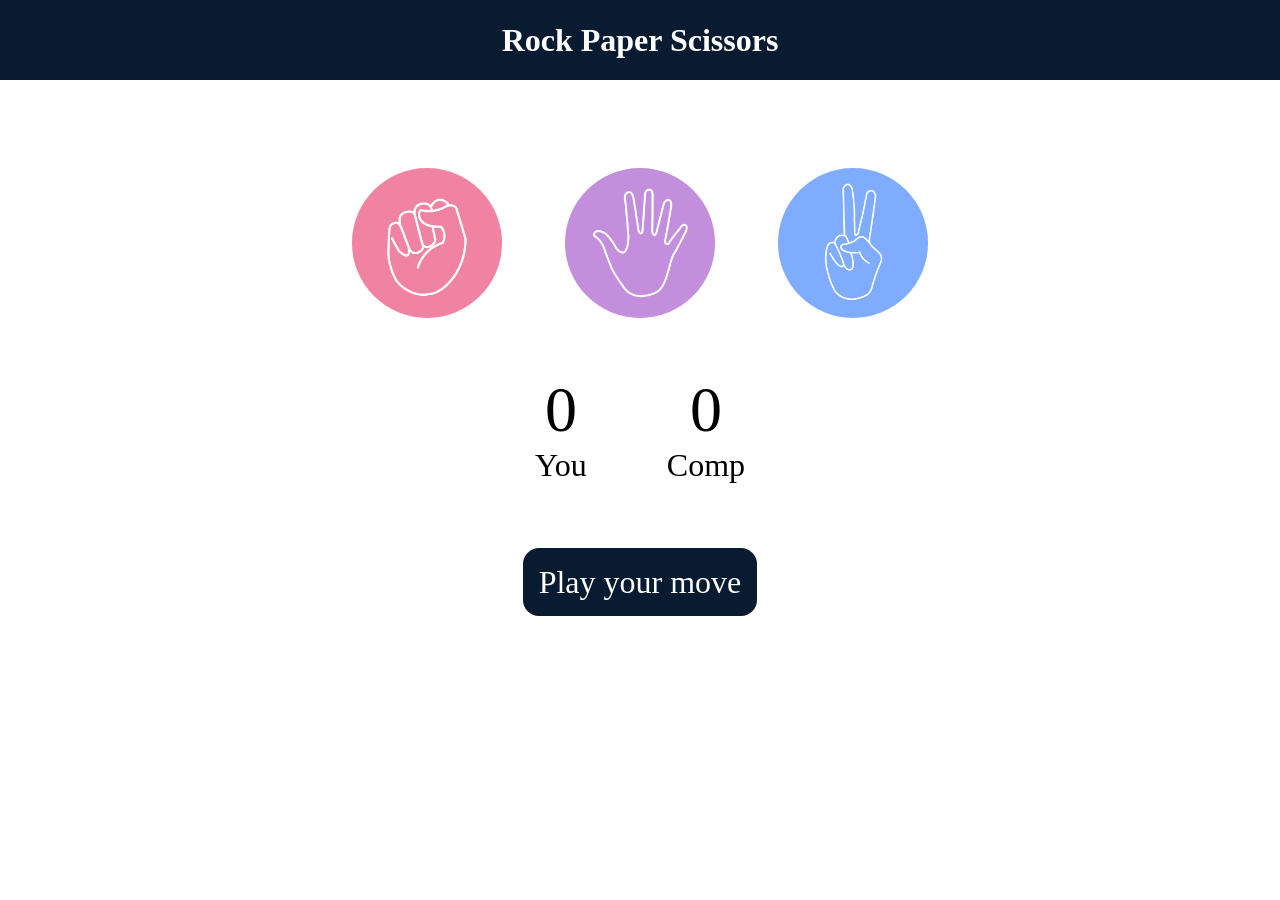
<file: Rock paper secior/index.html>
<!DOCTYPE html>
<html lang="en">
  <head>
    <meta charset="UTF-8" />
    <meta name="viewport" content="width=device-width, initial-scale=1.0" />
    <title>Rock Paper Scissors Game</title>
    <link rel="stylesheet" href="style.css" />
  </head>
  <body>
    <h1>Rock Paper Scissors</h1>
    <div class="choices">
      <div class="choice" id="rock">
        <img src="rock.png" />
      </div>
      <div class="choice" id="paper">
        <img src="paper.png" />
      </div>
      <div class="choice" id="scissors">
        <img src="scissors.png" />
      </div>
    </div>

    <div class="score-board">
      <div class="score">
        <p id="user-score">0</p>
        <p>You</p>
      </div>
      <div class="score">
        <p id="comp-score">0</p>
        <p>Comp</p>
      </div>
    </div>

    <div class="msg-container">
      <p id="msg">Play your move</p>
    </div>
    <script src="app.js"></script>
  </body>
</html>
</file>
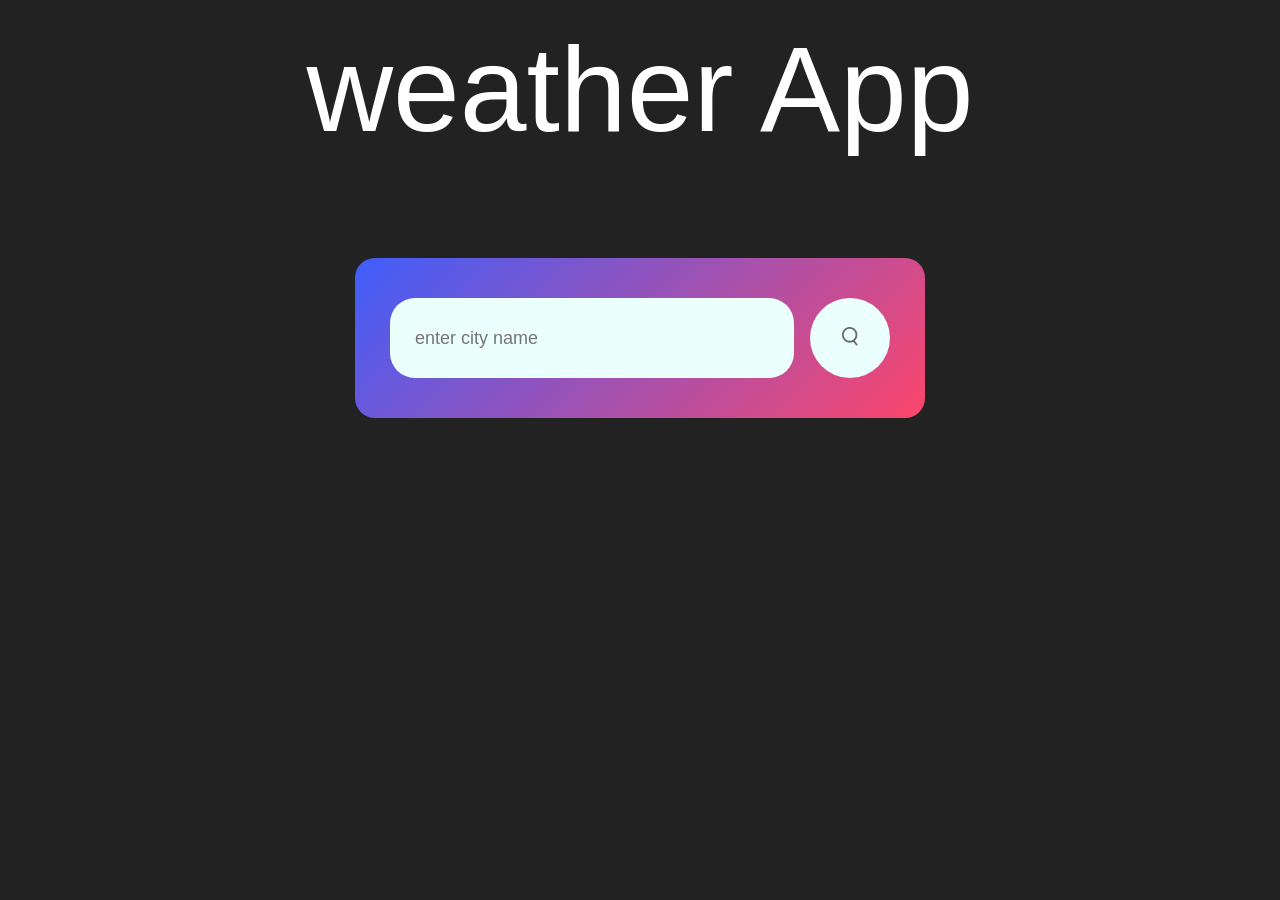
<file: weather app/index.html>
<!DOCTYPE html>
<html lang="en">
<head>
    <meta charset="UTF-8">
    <meta name="viewport" content="width=device-width, initial-scale=1.0">
    <title>Weather app</title>
    <link rel="stylesheet" href="style.css">
</head>
<body>
    <p class= "header">weather App</p>
    <div class="card">
        <div class="search">
            <input type="text" placeholder="enter city name">
            <button><img src= "images/search.png"></button>
        </div>
        <div class="error">Invaild City Name</div>

        <div class="weather">
            <img src="images/rain.png" class="weather-icon">
            <h1 class="temp">22°c</h1>
            <h2 class="city">New york</h2>
            <div class="details">
                <div class="col">
                    <img src="images/humidity.png">
                    <div>
                        <p class="humidity">50%</p>
                        <p>humididty</p>
                    </div>
                </div>
                <div class="col">
                    <img src="images/wind.png">
                    <div>
                        <p class="Wind">15 km/h</p>
                        <p>Wind Speed</p>
                    </div>
                </div>
            </div>
        </div>
    </div>

 <script src="app.js"></script>   
</body>
</html>
</file>
<file: Rock paper secior/style.css>
* {
  margin: 0;
  padding: 0;
  text-align: center;
}

h1 {
  background-color: #081b31;
  color: #fff;
  height: 5rem;
  line-height: 5rem;
}

.choice {
  height: 165px;
  width: 165px;
  border-radius: 50%;
  display: flex;
  justify-content: center;
  align-items: center;
}

.choice:hover {
  cursor: pointer;
  background-color: #081b31;
}

img {
  height: 150px;
  width: 150px;
  object-fit: cover;
  border-radius: 50%;
}

.choices {
  display: flex;
  justify-content: center;
  align-items: center;
  gap: 3rem;
  margin-top: 5rem;
}

.score-board {
  display: flex;
  justify-content: center;
  align-items: center;
  font-size: 2rem;
  margin-top: 3rem;
  gap: 5rem;
}

#user-score,
#comp-score {
  font-size: 4rem;
}

.msg-container {
  margin-top: 5rem;
}

#msg {
  background-color: #081b31;
  color: #fff;
  font-size: 2rem;
  display: inline;
  padding: 1rem;
  border-radius: 1rem;
}
</file>
<file: weather app/style.css>
*{
    margin: 0;
    padding: 0;
    font-family: Arial, Helvetica, sans-serif;
    color: white;

}
body {
    background-color: #222;
}
.header {
    text-align: center;
    font-size: 120px;
    margin-top: 20px;
    font-family: 'Trebuchet MS', 'Lucida Sans Unicode', 'Lucida Grande', 'Lucida Sans', Arial, sans-serif;

}
.card {
    width: 500px;
    background: linear-gradient(135deg , #3F5EFB , #FC466B);
    text-align: center;
    margin: 100px auto 0;
    padding: 40px 35px;
    border-radius: 20px;
}
.search {
    width: 100%;
    display: flex;
    align-items: center;
    justify-content: space-between;
}
.search input {
    border: 0;
    border-style: none;
    outline: 0;
    background-color: #ebfffc;
    color: #555;
    padding: 10px 25px;
    height: 60px;
    border-radius: 25px;
    font-size: 18px;
    margin-right: 16px;
    flex: 1;
}
.search button {
    border: 0;
    outline: 0;
    background-color:#ebfffc ;
    border-radius: 50%;
    width: 80px;
    height: 80px;
    cursor: pointer;
}
.search img {
    width: 16px;
}

.weather-icon {
    width: 170px;
    margin-top: 30px;
}
.weather h1 {
    font-size: 80px;
    font-weight: 500;
}

.weather h2 {
    font-size: 45px;
    font-weight: 400;
    margin-bottom: 10px;
}
.details {
    display: flex;
    align-items: center;
    justify-content: space-between;
}
.col {
    display: flex;
    align-items: center;
    text-align: left;
}
.col img {
    width: 40px;
    margin-right: 10px;
}
.humidity , .wind {
    font-size: 28px;
    margin-bottom: 6px;
}
.weather {
    display: none;
}
.error {
    text-align: left;
    margin-top: 10px;
    font-size: 20px;
    margin-left: 10px;
    display: none;
}
</file>
